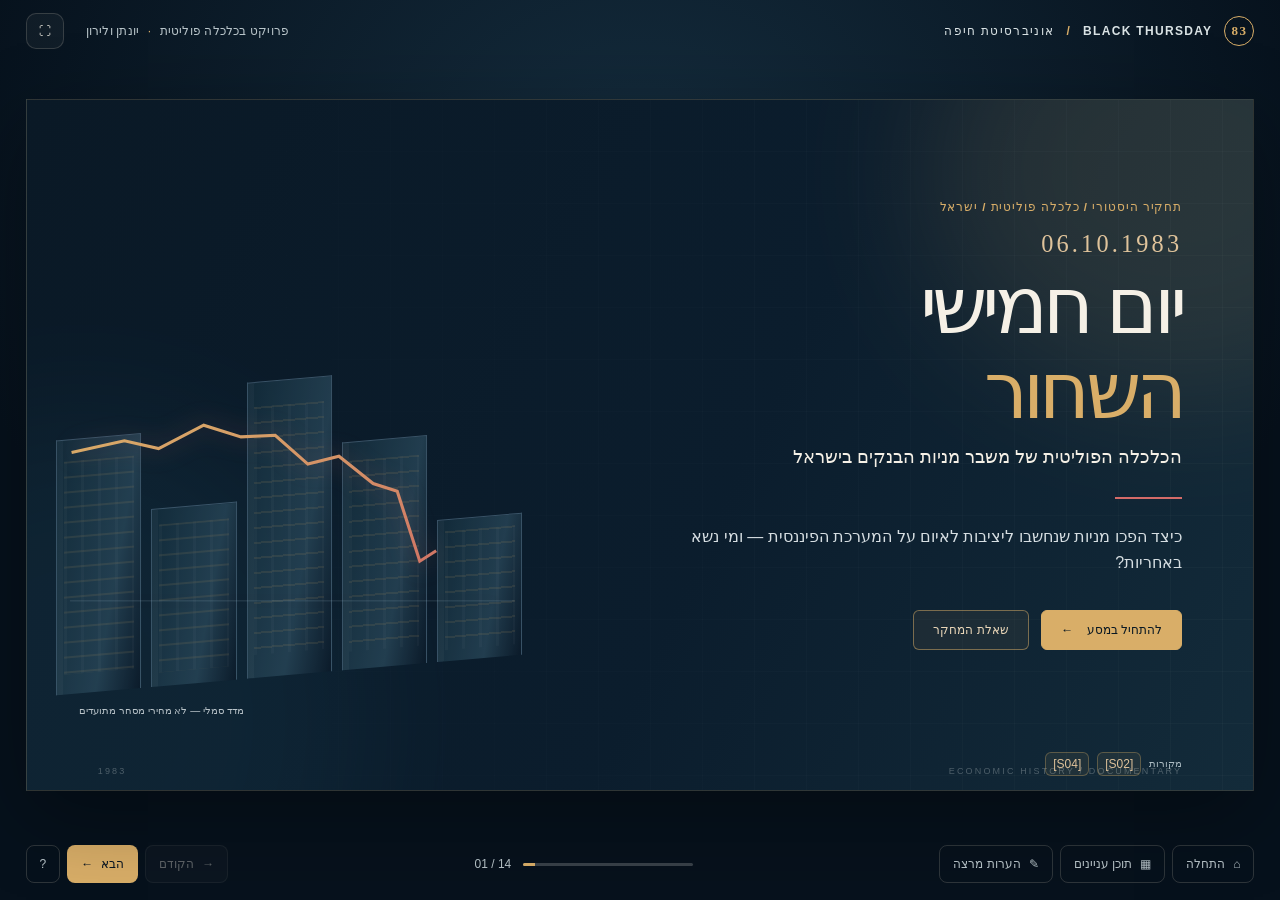
<file: Black_Thursday_Final_Review_Candidate/Project-Black-Thursday-deliverable/presentation/index.html>
<!doctype html>
<html lang="he" dir="rtl">
<head>
<meta charset="utf-8"><meta name="viewport" content="width=device-width,initial-scale=1" />
<meta name="theme-color" content="#081522" />
<title>יום חמישי השחור | משבר מניות הבנקים 1983</title>
<link rel="stylesheet" href="../presentation/styles.css">
</head>
<body>
<div class="app-shell">
  <header class="topbar" aria-label="פרטי המצגת"><span class="brand-mark"><span class="seal">83</span> BLACK THURSDAY <em>/</em> אוניברסיטת חיפה</span><span class="top-meta">פרויקט בכלכלה פוליטית <span class="dotted">·</span> יונתן ולירון</span><button type="button" id="fullscreen" class="icon-button" title="מסך מלא" aria-label="הצגת מסך מלא">⛶</button></header>
  <main class="presentation-stage" id="stage" aria-live="polite" aria-label="שקפי המצגת">
    <div class="ambient ambient-one"></div><div class="ambient ambient-two"></div>
    <section id="slide" class="slide" tabindex="-1"></section>
    <div class="slide-edge" aria-hidden="true"><span>1983</span><span>ECONOMIC HISTORY / DOCUMENTARY</span></div>
  </main>
  <footer class="toolbar"><div class="nav-side"><button id="home" class="nav-button subtle" type="button" title="שקף פתיחה">⌂ <span>התחלה</span></button><button id="overview-open" class="nav-button subtle" type="button">▦ <span>תוכן עניינים</span></button><button id="notes-open" class="nav-button subtle" type="button">✎ <span>הערות מרצה</span></button></div><div class="center-progress"><div id="progress" class="progress"><div class="progress-fill" id="progress-fill"></div></div><span id="counter" dir="ltr">01 / 14</span></div><div class="nav-side"><button id="prev" class="nav-button" type="button">→ <span>הקודם</span></button><button id="next" class="nav-button primary" type="button"><span>הבא</span> ←</button><button id="help-open" class="nav-button subtle" type="button" aria-label="עזרה למקלדת">?</button></div></footer>
</div>
<div id="scrim" class="scrim" hidden></div>
<aside id="drawer" class="drawer" aria-modal="true" role="dialog" aria-label="מידע נוסף" hidden><div class="drawer-header"><span id="drawer-title">מידע נוסף</span><button class="icon-button" type="button" id="drawer-close" aria-label="סגירה">✕</button></div><div id="drawer-body" class="drawer-body"></div></aside>
<script src="../presentation/slides-data.js"></script>
<script src="../presentation/app.js"></script>
</body>
</html>
</file>
<file: Black_Thursday_Final_Review_Candidate/Project-Black-Thursday-deliverable/presentation/styles.css>
:root{--ink:#081522;--navy:#102739;--raised:#18364a;--paper:#f5f0e6;--muted:#b9c5ca;--gold:#d9ae68;--aqua:#64bca8;--crisis:#d46b68;--border:rgba(241,231,209,.17);--shadow:0 25px 80px rgba(0,0,0,.33);font-family:'Noto Sans Hebrew','Heebo','Assistant',Arial,sans-serif;color:var(--paper);background:#06111c;font-synthesis:none}*{box-sizing:border-box}body{margin:0;min-height:100dvh;background:radial-gradient(ellipse 80% 100% at 50% 20%,#142c3d 0%,#06111c 68%);color:var(--paper)}button,input,select{font:inherit}button{cursor:pointer}button:focus-visible,input:focus-visible,select:focus-visible,summary:focus-visible{outline:3px solid var(--aqua);outline-offset:4px}button:disabled{opacity:.35;cursor:not-allowed}[hidden]{display:none!important}.app-shell{height:100dvh;min-height:610px;display:flex;flex-direction:column;align-items:center;justify-content:space-between;padding:0 2vw}.topbar{width:min(96vw,1530px);display:flex;gap:22px;align-items:center;justify-content:space-between;height:62px;flex:none;color:#dae3e5;font-size:12px;letter-spacing:.015em}.topbar .brand-mark{font-family:Arial,'Noto Sans Hebrew',sans-serif;display:flex;align-items:center;gap:12px;font-weight:700;letter-spacing:.11em}.brand-mark em{color:var(--gold);font-style:normal}.seal{border:1px solid var(--gold);display:grid;place-items:center;border-radius:100%;width:30px;height:30px;color:var(--gold);font-family:Georgia;font-size:13px}.top-meta{margin-inline-start:auto;color:var(--muted)}.dotted{padding:0 5px;color:var(--gold)}.icon-button{color:var(--paper);border:1px solid var(--border);background:rgba(255,255,255,.04);border-radius:10px;padding:6px 12px;min-height:36px}.presentation-stage{width:min(96vw,calc((100dvh - 155px) * 16/9),1450px);min-height:0;aspect-ratio:16/9;overflow:hidden;position:relative;flex:none;background:linear-gradient(115deg,#0a1926,#0b1d2d 57%,#132b3a);border:1px solid rgba(217,174,104,.18);box-shadow:var(--shadow);isolation:isolate}.presentation-stage:before{content:'';position:absolute;inset:0;z-index:-1;background-image:linear-gradient(transparent 98%,rgba(255,255,255,.025) 99%),linear-gradient(90deg,transparent 98%,rgba(255,255,255,.025) 99%);background-size:52px 52px;mask-image:linear-gradient(90deg,transparent,#000)}.ambient{position:absolute;pointer-events:none;border-radius:50%;filter:blur(70px);opacity:.12;z-index:-1}.ambient-one{width:42%;height:65%;background:var(--gold);right:-15%;top:-22%}.ambient-two{width:45%;height:90%;background:#2c6880;left:-18%;bottom:-35%}.slide{height:100%;overflow:hidden;display:flex;flex-direction:column;padding:3.6% 5.8% 5.5%;animation:slide-in .38s cubic-bezier(.2,.7,.1,1);outline:0}.slide-edge{position:absolute;bottom:2%;left:5.8%;right:5.8%;pointer-events:none;display:flex;justify-content:space-between;direction:ltr;color:rgba(223,228,229,.3);letter-spacing:.24em;font:9px Arial}.slide-heading{flex-shrink:0;margin-bottom:2.5%}.eyebrow,.overline,.red-kicker{color:var(--gold);font-size:clamp(10px,.95vw,15px);font-weight:700;letter-spacing:.08em}.red-kicker{color:var(--crisis)}h1,h2,h3,p{margin:0}h1{font-size:clamp(33px,3.35vw,58px);line-height:1.21;letter-spacing:-.045em;font-weight:760;margin:.4% 0 1.4%}h2{font-size:clamp(18px,1.55vw,26px);line-height:1.4}.lede{color:#d3dade;font-size:clamp(14px,1.35vw,22px);line-height:1.7;max-width:940px}.slide p{line-height:1.65}.source-row{position:absolute;bottom:2%;right:5.8%;display:flex;align-items:center;gap:8px;color:#adbdc4;font-size:clamp(10px,.78vw,13px);z-index:2}.source-chip{background:rgba(217,174,104,.08);border:1px solid rgba(217,174,104,.32);color:#dfc29a;padding:4px 7px;border-radius:6px;direction:ltr;font:12px Arial}.source-chip:hover,.source-chip:focus-visible{background:rgba(217,174,104,.23)}.toolbar{width:min(96vw,1530px);height:72px;display:flex;align-items:center;justify-content:space-between;gap:12px;flex:none}.nav-side{display:flex;gap:7px;align-items:center}.nav-button{border:1px solid var(--border);background:rgba(255,255,255,.06);color:var(--paper);min-height:38px;border-radius:8px;padding:7px 13px;display:flex;align-items:center;gap:8px;font-size:12px}.nav-button:hover{background:rgba(255,255,255,.11)}.nav-button.primary{background:var(--gold);color:var(--ink);border-color:transparent;font-weight:800}.nav-button.subtle{background:transparent;color:var(--muted)}.center-progress{display:flex;align-items:center;gap:12px;color:var(--muted);font:12px Arial}.progress{width:170px;height:3px;background:rgba(255,255,255,.2);border-radius:3px;overflow:hidden;direction:ltr}.progress-fill{height:100%;width:7%;background:var(--gold);transition:width .3s ease}.action-button{min-height:40px;display:inline-flex;align-items:center;justify-content:center;gap:14px;padding:10px 19px;border:1px solid var(--border);border-radius:6px;font-size:clamp(11px,.95vw,15px);font-weight:700;color:var(--paper);background:rgba(255,255,255,.05)}.action-button.gold{background:var(--gold);border-color:var(--gold);color:#091823}.action-button:hover{filter:brightness(1.15)}.action-button.outline{border-color:rgba(217,174,104,.5);background:rgba(217,174,104,.07);color:#e9d6b8}.action-button.small{min-height:32px;padding:7px 13px;font-size:12px}.button-row{display:flex;gap:12px;flex-wrap:wrap}.text-link{padding:5px 0;color:var(--gold);border:none;border-bottom:1px solid rgba(217,174,104,.4);background:transparent;font-size:clamp(11px,.88vw,14px);text-align:right}.hidden-note{background:rgba(217,174,104,.11);padding:10px 13px;border-right:3px solid var(--gold);margin-top:10px;font-size:clamp(12px,1vw,15px)}.fine-disclaimer,.small-note{font-size:clamp(11px,.85vw,13px);color:var(--muted)}
/* cover */
.slide:has(.cover-grid){padding-top:0;padding-bottom:3.5%}.cover-grid{height:100%;display:grid;grid-template-columns:57% 43%;align-items:center}.cover-copy{position:relative;z-index:2}.overline{font-size:clamp(11px,.9vw,13px)}.date-hero{font:clamp(18px,1.9vw,29px) Georgia;color:#dfc39b;letter-spacing:.13em;margin:2.5% 0 0;text-align:right}.cover-title{font-size:clamp(56px,6.1vw,99px);letter-spacing:-.06em;line-height:1.08;margin:1% 0 1.6%}.cover-title i{font-style:normal;color:var(--gold)}.cover-subtitle{font-size:clamp(15px,1.4vw,22px);font-weight:650}.cover-rule{height:2px;width:67px;background:var(--crisis);margin:4% 0}.cover-question{font-size:clamp(15px,1.25vw,20px);max-width:510px;margin-bottom:5.5%!important;color:#d6dee2}.cover-art{height:79%;align-self:end;position:relative;overflow:hidden;transform:translateX(-9%)}.city-scape{position:absolute;bottom:14%;left:0;right:0;height:58%;display:flex;align-items:end;gap:10px;transform:skewY(-5deg);opacity:.8}.tower{flex:1;background:linear-gradient(100deg,#132d3c,#284658 65%,#0b1a29);border:1px solid #456176;border-bottom:0;box-shadow:inset 6px 0 rgba(255,255,255,.04);position:relative}.tower:after{content:'';position:absolute;inset:8%;background:repeating-linear-gradient(to bottom,rgba(217,174,104,.3) 0 2px,transparent 2px 15px),repeating-linear-gradient(to right,rgba(255,255,255,.08) 0 3px,transparent 3px 17px);opacity:.45}.t1{height:48%}.t2{height:77%}.t3{height:100%}.t4{height:60%}.t5{height:86%}.cover-signal{position:absolute;inset:0;width:100%;height:100%;filter:drop-shadow(0 0 12px #d46b6870)}.draw-path{animation:trace 2.4s 0.3s ease forwards}.art-label{position:absolute;bottom:6%;left:5%;font-size:10px;color:#bac4ca}
/* context slide */
.three-context{display:grid;grid-template-columns:repeat(3,1fr);gap:2%;flex:1;min-height:0}.context-item{border:1px solid var(--border);padding:5%;display:flex;flex-direction:column;background:linear-gradient(155deg,#17334799,#0c1d2b99);position:relative}.context-no{color:var(--gold);font:15px Georgia}.context-symbol{margin:auto;min-height:43%;display:flex;align-items:center;justify-content:center;font:clamp(50px,5.6vw,92px) Georgia;color:var(--paper)}.context-symbol span{font:36px Arial;color:var(--crisis)}.context-symbol.trust span{color:var(--aqua)}.context-item h2{font-size:clamp(18px,1.6vw,27px);margin-bottom:6px}.context-item p{color:var(--muted);font-size:clamp(12px,1.04vw,16px)}.context-item .text-link{align-self:flex-start;margin-top:8px}.bottom-highlight{display:flex;align-items:center;gap:3%;margin-top:2%;background:rgba(217,174,104,.08);padding:1.4% 2%;border-right:3px solid var(--gold);font-size:clamp(12px,1.05vw,17px)}.bottom-highlight b{font-size:clamp(30px,3.2vw,52px);color:var(--gold)}.bottom-highlight em{font-style:normal;color:var(--crisis)}
/* actor network */
.actors-layout{flex:1;display:grid;grid-template-columns:56% 42%;gap:2%;min-height:0}.actor-network{position:relative;min-height:0}.actor-network svg{position:absolute;inset:0;width:100%;height:100%;z-index:0}.actor-core{position:absolute;left:40%;top:38%;width:20%;aspect-ratio:1;border:1px solid var(--gold);border-radius:50%;display:grid;place-items:center;align-content:center;background:#152d3b;text-align:center;color:var(--gold);font-size:clamp(17px,1.4vw,22px);z-index:1}.actor-core small{font-size:.69em}.actor{position:absolute;z-index:2;min-width:27%;border:1px solid rgba(241,231,209,.28);color:var(--paper);border-radius:10px;min-height:29%;background:#173346;display:flex;flex-direction:column;align-items:center;justify-content:center;gap:3px;font-size:clamp(29px,3vw,46px)}.actor span{font-size:clamp(14px,1.25vw,18px);font-weight:750}.actor.active{background:rgba(217,174,104,.18);border-color:var(--gold)}.actor-bank{right:0;top:0}.actor-investors{left:0;top:0}.actor-reg{right:0;bottom:0}.actor-gov{left:0;bottom:0}.actor-insight{padding:6%;border:1px solid var(--border);background:linear-gradient(140deg,#1c3a4b,#112838);display:flex;flex-direction:column;justify-content:center;gap:14px}.actor-insight h2{color:var(--gold);font-size:clamp(20px,1.8vw,28px)}.actor-insight p{color:#d5e0e4;font-size:clamp(12px,1.14vw,18px)}.insight-kicker{color:var(--muted);font-size:12px}.question-line{border-top:1px solid var(--border);padding-top:14px!important;color:var(--gold)!important}
/* support */
.toggle-wrap{display:flex;align-items:center;gap:13px;color:var(--muted);font-size:clamp(12px,1vw,16px);margin-bottom:1.5%}.switch{position:relative;width:52px;height:27px;display:inline-block}.switch input{opacity:0;width:0;height:0}.switch span{position:absolute;inset:0;border-radius:20px;background:#51575a;transition:background .2s}.switch span:before{content:'';position:absolute;top:4px;right:4px;width:19px;height:19px;border-radius:50%;background:#fff;transition:transform .2s}.switch input:checked+span{background:#347e73}.switch input:checked+span:before{transform:translateX(-24px)}.market-layout{display:grid;grid-template-columns:66% 32%;gap:2%;flex:1;min-height:0}.market-board{border:1px solid var(--border);padding:3%;background:#081724}.plot-head{display:flex;justify-content:space-between;color:var(--paper);font-size:clamp(12px,1vw,16px)}.plot-head small{color:var(--muted)}#support-plot{width:100%;height:76%}.chart-legend{display:flex;gap:16px;flex-wrap:wrap;color:var(--muted);font-size:clamp(10px,.8vw,13px)}.chart-legend span{display:flex;gap:6px;align-items:center}.legend-dot{width:11px;height:11px;border-radius:50%;display:inline-block}.legend-dot.aqua{background:var(--aqua)}.legend-dot.gold{background:var(--gold)}.legend-dot.sell{background:var(--crisis)}#supported-line,#buy-tokens{transition:opacity .35s}.market-board.unsupported #supported-line,.market-board.unsupported #buy-tokens{opacity:0}.mechanism-aside{border-top:3px solid var(--gold);background:rgba(255,255,255,.04);padding:7%;display:flex;flex-direction:column;justify-content:center;gap:20px}.index-no{font:clamp(24px,2.3vw,39px) Georgia;color:var(--gold)}.mechanism-aside p{font-size:clamp(13px,1.15vw,18px);color:#d3dee1}.illustration-warning{font-size:clamp(11px,.88vw,14px);color:var(--muted);border-top:1px solid var(--border);padding-top:15px}
/* flow */
.flow-diagram{display:flex;flex:1;gap:1.1%;align-items:center;justify-content:center;direction:rtl;min-height:0}.flow-node{min-width:16%;height:57%;background:#183547;border:1px solid rgba(241,231,209,.27);display:flex;align-items:center;justify-content:center;flex-direction:column;gap:10px;font-size:clamp(43px,4.8vw,74px);color:var(--gold)}.flow-node.large{height:75%;min-width:19%;box-shadow:inset 0 0 0 10px rgba(217,174,104,.025)}.flow-node.alt{color:var(--aqua)}.flow-node b{color:var(--paper);font-size:clamp(20px,1.6vw,27px)}.flow-node small{font-size:clamp(9px,.88vw,13px);color:var(--muted)}.flow-arrow{min-width:13%;display:flex;flex-direction:column;gap:12px}.flow-arrow button{background:rgba(217,174,104,.09);color:var(--paper);font-size:clamp(10px,.88vw,14px);border:1px solid rgba(217,174,104,.3);padding:10px 4px}.flow-arrow.reverse button{background:rgba(100,188,168,.08);border-color:rgba(100,188,168,.3)}.flow-arrow button:hover{border-color:#fff}.flow-explain{border-right:3px solid var(--aqua);background:rgba(255,255,255,.04);padding:1.2% 2%;margin-top:2%;min-height:16%;font-size:clamp(11px,.9vw,14px)}.flow-explain span{font-size:11px;color:var(--gold);display:block}.flow-explain strong{display:block;font-size:clamp(14px,1.12vw,17px)}.flow-explain p{color:var(--muted)}.fine-disclaimer{margin-top:1%}
/* capacity */
.capacity-layout{flex:1;display:grid;grid-template-columns:40% 56%;gap:4%;min-height:0}.capacity-viz{display:flex;flex-direction:column;align-items:center;justify-content:center;gap:8px}.capacity-caption{font-size:clamp(16px,1.4vw,21px);font-weight:750}.capacity-caption small{display:block;font-size:clamp(11px,.8vw,13px);font-weight:400;color:var(--muted)}.tank{position:relative;width:42%;height:62%;border:5px solid #90a8ae;border-top:8px solid #90a8ae;border-radius:7px 7px 15px 15px;overflow:hidden;background:#071825}.tank-liquid{position:absolute;bottom:0;left:0;right:0;height:60%;background:linear-gradient(0deg,#2f927e,#67c2af);transition:height .35s,background .35s}.tank-lines{position:absolute;inset:0;background:repeating-linear-gradient(0deg,transparent,transparent 17%,rgba(255,255,255,.22) 17.5%,transparent 18%)}.tank-value{position:absolute;top:45%;width:100%;text-align:center;font:clamp(24px,3.1vw,48px) Georgia;text-shadow:0 2px 5px #000}.tank-foot{color:var(--muted);font-size:13px}.capacity-controls{display:flex;flex-direction:column;justify-content:center;gap:20px}.slider-heading{display:flex;justify-content:space-between;font-size:clamp(16px,1.4vw,24px)}.slider-heading b{font:clamp(17px,1.5vw,23px) Arial;color:var(--gold)}input[type=range]{width:100%;accent-color:var(--gold);height:20px;cursor:pointer}.sell-stream{background:rgba(255,255,255,.05);border:1px solid var(--border);padding:3%;font-size:clamp(12px,1.04vw,16px)}.sell-tokens{display:flex;flex-wrap:wrap;min-height:50px;gap:8px;margin-top:12px}.sell-tokens i{display:block;width:20px;height:20px;border-radius:50%;background:var(--crisis);box-shadow:inset -4px -4px #a54e54}.effect-box{border-right:3px solid var(--crisis);padding:2% 4%;background:rgba(212,107,104,.06)}.effect-box b{font-size:clamp(18px,1.5vw,23px)}.effect-box p{color:var(--muted);font-size:clamp(12px,1vw,16px)}
/* timeline */
.milestone-timeline{position:relative;display:flex;justify-content:space-between;align-items:center;flex:1;min-height:0;gap:2%}.milestone-rule{position:absolute;right:9%;left:9%;top:40%;height:2px;background:linear-gradient(90deg,var(--crisis),var(--gold));z-index:0}.milestone{position:relative;z-index:1;flex:1;min-height:61%;display:flex;flex-direction:column;align-items:center;justify-content:center;gap:12px;background:rgba(21,47,62,.93);border:1px solid var(--border);color:var(--paper);border-radius:5px;padding:3%;text-align:center}.milestone span{color:var(--gold);font:clamp(29px,3vw,47px) Georgia}.milestone b{font-size:clamp(16px,1.4vw,21px)}.milestone small{font-size:clamp(11px,.9vw,14px);color:var(--muted)}.milestone.active{border-color:var(--gold);background:#25404a;transform:translateY(-8px)}.milestone-detail{min-height:25%;padding:1.4% 3%;border-right:3px solid var(--gold);background:rgba(255,255,255,.04)}.milestone-detail span{color:var(--gold);font-size:12px}.milestone-detail h2{margin:.2% 0}.milestone-detail p{color:var(--muted);font-size:clamp(12px,1vw,16px)}
/* crisis */
.crisis-grid{height:100%;display:grid;grid-template-columns:58% 42%;align-items:center}.crisis-head h1{font-size:clamp(46px,5.3vw,83px);line-height:1.15}.crisis-head h1 em{font-style:normal;color:var(--crisis)}.date-huge{font:clamp(26px,3.2vw,51px) Georgia;letter-spacing:.08em;color:var(--gold);margin:3% 0;text-align:right}.crisis-head p{font-size:clamp(15px,1.3vw,21px);max-width:660px;margin:5% 0!important;color:#d7dfe3}.crisis-metric{text-align:center;background:radial-gradient(ellipse,#2b3540,#152331 66%);height:80%;padding:4%;border:1px solid var(--border);display:flex;align-items:center;flex-direction:column;justify-content:center;position:relative}.gate{width:57%;height:32%;position:relative;border:5px solid #394e5b;border-top:10px solid #394e5b}.gate-column{position:absolute;top:0;bottom:0;width:50%;background:repeating-linear-gradient(0deg,#354c5d,#354c5d 12px,#172e41 14px,#172e41 23px);animation:close-gates 2s .2s ease both}.gate-column.left{left:0}.gate-column.right{right:0}.gate-stripes{position:absolute;inset:48% 0;height:10px;background:var(--crisis);opacity:.8}.eighteen{font:clamp(90px,10.5vw,164px) Georgia;line-height:1;color:var(--paper)}.days{font-size:clamp(19px,2vw,32px);color:var(--crisis);font-weight:800}.crisis-metric p{font-size:clamp(13px,1vw,16px);color:var(--muted);margin:5% 0!important}.date-note{font-size:11px;color:var(--gold)}
/* film */
.slide:has(.film-stage){padding-top:2.3%}.slide:has(.film-stage) .slide-heading{margin-bottom:1.2%}.film-stage{flex:1;min-height:0;margin:auto;width:80%;max-height:76%;aspect-ratio:16/9;border:6px solid #334858;box-shadow:0 0 0 1px var(--gold),0 18px 50px #0009;position:relative;background:#07141e}.documentary-video{width:100%;height:100%;object-fit:contain;display:block}.film-frame{pointer-events:none;position:absolute;inset:0;border:1px solid rgba(217,174,104,.25)}.film-foot{display:flex;justify-content:space-between;align-items:center;margin-top:1%;gap:10px;font-size:clamp(11px,.94vw,14px);color:#d0dbe0}.film-disclaimer{margin-top:.7%!important;color:var(--gold);font-size:clamp(11px,.9vw,14px)}
/* rescue */
.rescue-flow{display:flex;align-items:center;gap:1%;flex:1;min-height:0}.rescue-flow>div{flex:1;min-height:68%;border:1px solid var(--border);padding:3%;display:flex;flex-direction:column;align-items:center;justify-content:center;text-align:center;gap:16px;background:#152e3b}.rescue-flow>div:nth-of-type(2){border-color:var(--gold);background:rgba(217,174,104,.1)}.rescue-flow>div span{font:clamp(25px,3vw,44px) Georgia;color:var(--gold)}.rescue-flow>div b{font-size:clamp(17px,1.6vw,26px)}.rescue-flow>div small{font-size:clamp(12px,1vw,16px);color:var(--muted)}.rescue-flow>i{font-style:normal;font-size:24px;color:var(--gold)}.dual-question{display:flex;gap:8px;align-items:center;flex-wrap:wrap;margin-top:1.3%;min-height:12%}.pill{border:1px solid rgba(217,174,104,.35);background:transparent;color:var(--gold);border-radius:40px;padding:6px 15px;font-size:clamp(11px,.9vw,14px)}.pill.active{background:var(--gold);color:var(--ink)}.state-answer{flex:1;color:#d0dce0;font-size:clamp(12px,1vw,15px);padding:5px 10px}.quiet-annotation{font-size:clamp(10px,.79vw,12px);color:var(--muted);margin-top:1%}
/* cost */
.cost-layout{height:100%;display:grid;grid-template-columns:52% 46%;gap:2%;align-items:center}.cost-primary h1{font-size:clamp(32px,3.15vw,50px);line-height:1.25}.big-dollar{font:clamp(79px,10.2vw,167px) Georgia;color:var(--gold);line-height:1.1;direction:ltr;text-align:right;text-shadow:0 8px 50px #a47e3b40}.big-dollar span{font-size:.64em}.cost-qualifier{border-right:4px solid var(--gold);padding-right:16px;font-size:clamp(13px,1.1vw,18px);max-width:600px;color:#d1dae1}.cost-secondary{background:rgba(255,255,255,.045);padding:6%;border:1px solid var(--border)}.cost-secondary h2{color:var(--gold);margin:7% 0 2%}.cost-secondary p{font-size:clamp(13px,1.07vw,17px);color:var(--muted)}.cost-formula{display:flex;align-items:center;flex-direction:column;gap:7px}.cost-formula strong{font:clamp(17px,1.5vw,26px) Georgia;color:var(--gold)}.formula-box{min-width:83%;padding:2%;border:1px solid rgba(255,255,255,.2);text-align:center;background:#253c48;font-size:clamp(13px,1vw,17px);font-weight:750}.formula-box.cool{border-color:var(--aqua)}.formula-box.warm{border-color:var(--gold)}.formula-box.clear{border-color:var(--crisis)}.formula-box small{font-size:10px;color:var(--muted)}
/* accountability */
.accountability-layout{flex:1;display:grid;grid-template-columns:32% 66%;gap:2%;min-height:0}.account-metric{background:rgba(217,174,104,.08);border:1px solid rgba(217,174,104,.25);padding:7%;display:flex;flex-direction:column;justify-content:center}.account-metric>span{font:clamp(70px,8.4vw,132px) Georgia;color:var(--gold);line-height:1}.account-metric b{font-size:clamp(20px,1.7vw,27px)}.account-metric small{color:var(--muted);font-size:13px}.vertical-rule{background:var(--gold);width:50px;height:2px;margin:8% 0}.account-metric p{color:#d5e0e4;font-size:clamp(12px,.98vw,15px)}.account-table{background:rgba(255,255,255,.04);border:1px solid var(--border);padding:3%}.account-toggle{display:flex;gap:8px;margin-bottom:4%}.account-rows>div{display:grid;grid-template-columns:31% 1fr;align-items:center;padding:3.5% 1%;border-top:1px solid var(--border);gap:3%}.account-rows b{color:var(--gold);font-size:clamp(14px,1.18vw,19px)}.account-rows span{color:#d5e0e4;font-size:clamp(12px,1.05vw,17px)}.small-note{margin-top:1%}
/* lab */
.slide:has(.lab-layout){padding-top:2.2%}.lab-header .slide-heading{margin-bottom:1%}.lab-header h1{font-size:clamp(30px,2.8vw,46px)}.lab-header .lede{font-size:clamp(12px,1vw,17px)}.lab-layout{flex:1;display:grid;grid-template-columns:35% 63%;gap:2%;min-height:0}.lab-controls{background:#102837;border:1px solid var(--border);padding:4%;display:flex;flex-direction:column;justify-content:space-around;gap:3px}.control-line{display:flex;flex-direction:column;gap:3px}.control-line label{font-size:clamp(11px,1vw,16px);display:flex;justify-content:space-between}.control-line label b{color:var(--gold);font:clamp(13px,1.1vw,18px) Arial}.select-label{color:var(--muted);font-size:clamp(11px,.9vw,14px)}.lab-controls select{background:#213b4c;border:1px solid #5f7780;color:var(--paper);padding:5px;border-radius:5px;min-height:29px}.lab-buttons{display:flex;gap:7px;flex-wrap:wrap;margin-top:2%}.lab-buttons .action-button{font-size:clamp(10px,.78vw,12px);padding:5px 9px}.lab-api{font-size:clamp(10px,.75vw,12px);color:var(--muted);min-height:16px}.lab-api.error{color:var(--crisis)}.lab-result{background:#091c2a;border:1px solid var(--border);padding:3%;display:flex;flex-direction:column;min-height:0}.lab-chart-head{display:flex;justify-content:space-between;align-items:center;gap:10px}.lab-chart-head b{font-size:clamp(13px,1.17vw,18px)}.lab-chart-head small{font-size:10px;color:var(--muted);display:block;font-weight:400}.lab-chart-head>span{font:clamp(21px,2vw,31px) Georgia;color:var(--aqua)}#lab-chart{width:100%;flex:1;min-height:120px}.lab-result .chart-legend{padding:0 5%}.lab-explanation{font-size:clamp(11px,.9vw,13px);color:#d2dce0;margin-top:5px!important}.method-details{font-size:clamp(10px,.8vw,12px);color:var(--muted)}.method-details summary{color:var(--gold);cursor:pointer}.method-details p{max-height:60px;overflow:auto}.lab-disclaimer{margin-top:1%;background:rgba(217,174,104,.08);border-right:3px solid var(--gold);padding:8px 12px;color:#e9d4b4;font-size:clamp(10px,.84vw,13px)}
/* finale */
.lessons{display:grid;grid-template-columns:repeat(3,1fr);gap:2%;flex:1;min-height:0}.lessons>div{border-top:3px solid var(--gold);background:rgba(255,255,255,.05);padding:6%;display:flex;flex-direction:column;justify-content:center;gap:5%}.lessons>div:nth-child(2){border-color:var(--aqua)}.lessons>div:nth-child(3){border-color:var(--crisis)}.lessons span{font:clamp(35px,4vw,60px) Georgia;color:var(--gold)}.lessons h2{font-size:clamp(19px,1.7vw,27px)}.lessons p{font-size:clamp(13px,1.1vw,18px);color:#d2dce0}.final-question{display:flex;align-items:center;gap:15px;justify-content:space-between;padding:2% 2.5%;margin:2% 0 1%;background:rgba(217,174,104,.08);border-right:3px solid var(--gold)}.final-question>span{font-size:11px;color:var(--gold)}.final-question h2{font-size:clamp(16px,1.5vw,23px);max-width:52%}.final-question .button-row{gap:7px}.final-question .action-button{font-size:11px;padding:8px}.credits-text{font-size:clamp(10px,.75vw,12px);color:var(--muted);padding-left:8%}
/* dialogs */
.scrim{position:fixed;inset:0;background:#04101bcc;z-index:9;backdrop-filter:blur(5px)}.drawer{position:fixed;inset:0 0 0 auto;width:min(520px,90vw);z-index:10;background:#102536;border-left:1px solid var(--gold);box-shadow:-20px 0 70px #0008;overflow-y:auto}.drawer-header{height:72px;padding:18px 27px;border-bottom:1px solid var(--border);display:flex;align-items:center;justify-content:space-between;font-size:22px;font-weight:750}.drawer-body{padding:25px 27px 60px}.drawer-body p{margin:9px 0 17px;color:#d7e0e4;line-height:1.7}.drawer-body h3{color:var(--gold);margin:20px 0 5px}.drawer-body a{color:#f3c988;word-break:break-all}.source-entry{padding:20px 0;border-bottom:1px solid var(--border)}.source-entry b{font-size:14px;color:var(--gold)}.source-entry span{font-size:12px;display:block;color:var(--muted);margin-top:3px}.outline-item{display:block;width:100%;background:none;border-bottom:1px solid var(--border);border-top:0;border-left:0;border-right:0;color:var(--paper);text-align:right;padding:14px 4px;font-size:16px}.outline-item:hover{color:var(--gold)}.outline-item small{margin-left:12px;color:var(--gold);font:13px Arial}.drawer-close{margin-left:0}
@keyframes slide-in{from{opacity:0;transform:translateX(12px)}to{opacity:1;transform:translateX(0)}}@keyframes trace{to{stroke-dashoffset:0}}@keyframes close-gates{from{transform:translateX(25%);opacity:.2}to{transform:translateX(0);opacity:1}}
@media(max-width:900px){.nav-button span{display:none}.progress{width:90px}.top-meta{display:none}.topbar{height:45px}.toolbar{height:54px}.app-shell{min-height:0}.presentation-stage{width:98vw}.slide{padding-left:4%;padding-right:4%}.source-row{bottom:2%;right:4%}.cover-title{font-size:clamp(38px,6vw,67px)}.slide-edge{display:none}}
@media(max-width:640px){.app-shell{height:auto;min-height:100dvh;justify-content:flex-start}.presentation-stage{aspect-ratio:auto;min-height:660px;height:auto;width:100%;overflow:visible}.slide{min-height:660px;height:auto;overflow:visible;padding:35px 20px 70px}.slide-heading{margin-bottom:22px}h1{font-size:31px}.lede{font-size:14px}.source-row{position:absolute;bottom:8px;right:20px}.cover-grid,.actors-layout,.market-layout,.capacity-layout,.crisis-grid,.cost-layout,.accountability-layout,.lab-layout{grid-template-columns:1fr;display:grid;height:auto}.cover-art{height:170px;transform:none}.cover-grid{gap:10px}.cover-title{font-size:49px}.three-context,.lessons{grid-template-columns:1fr}.context-item{min-height:130px;padding:12px}.context-symbol{display:none}.actors-layout{gap:18px}.actor-network{height:290px}.actor-insight{min-height:170px}.market-layout{gap:15px}.mechanism-aside{gap:6px}.flow-diagram{min-height:250px;gap:2px}.flow-node,.flow-node.large{min-width:0;width:20%;height:145px}.flow-node{font-size:25px}.flow-node b{font-size:12px}.flow-node small{display:none}.flow-arrow{width:15%}.flow-arrow button{font-size:9px;padding:4px}.capacity-viz{height:240px}.tank{height:170px;width:90px}.capacity-controls{gap:12px}.milestone-timeline{flex-wrap:wrap;gap:4px}.milestone{flex-basis:48%;min-height:110px}.milestone-rule{display:none}.crisis-metric{height:330px}.rescue-flow{flex-wrap:wrap;gap:3px}.rescue-flow>div{min-width:26%;padding:10px;min-height:160px}.rescue-flow>div b{font-size:13px}.rescue-flow>div small{font-size:10px}.cost-primary .big-dollar{font-size:82px}.account-metric{padding:12px}.account-metric>span{font-size:56px}.lab-result{min-height:310px}.final-question{flex-direction:column;align-items:flex-start}.final-question h2{max-width:100%}.toolbar{position:sticky;bottom:0;background:#081522ee;z-index:5;width:100%;padding:0 8px}.film-stage{width:100%;min-height:200px}.presentation-stage:has(.film-stage){min-height:650px}}
@media(prefers-reduced-motion:reduce){*,*:before,*:after{animation-duration:.01ms!important;transition-duration:.01ms!important}.draw-path{stroke-dashoffset:0}}

body{--test-ready:1}
#lab-chart,#support-plot{direction:ltr}
/* Mobile-safe navigation, without sacrificing the scrolling fallback */
@media(max-width:640px){body{overflow-x:hidden}.ambient{display:none}.toolbar{gap:3px;justify-content:space-between}.nav-side{gap:3px}.nav-button{min-width:30px;min-height:34px;padding:4px 7px}.progress{width:50px}.center-progress{gap:5px;font-size:10px}.topbar{width:100%}.presentation-stage{width:100%}}
/* Preserve the actual film aspect ratio inside the slide, without letterboxing. */
@media(min-width:641px){.film-stage{width:68%;flex:0 0 auto;max-height:none;aspect-ratio:16/9}.documentary-video{object-fit:contain}}
@media(min-width:641px){.film-stage{width:58%}}
</file>
